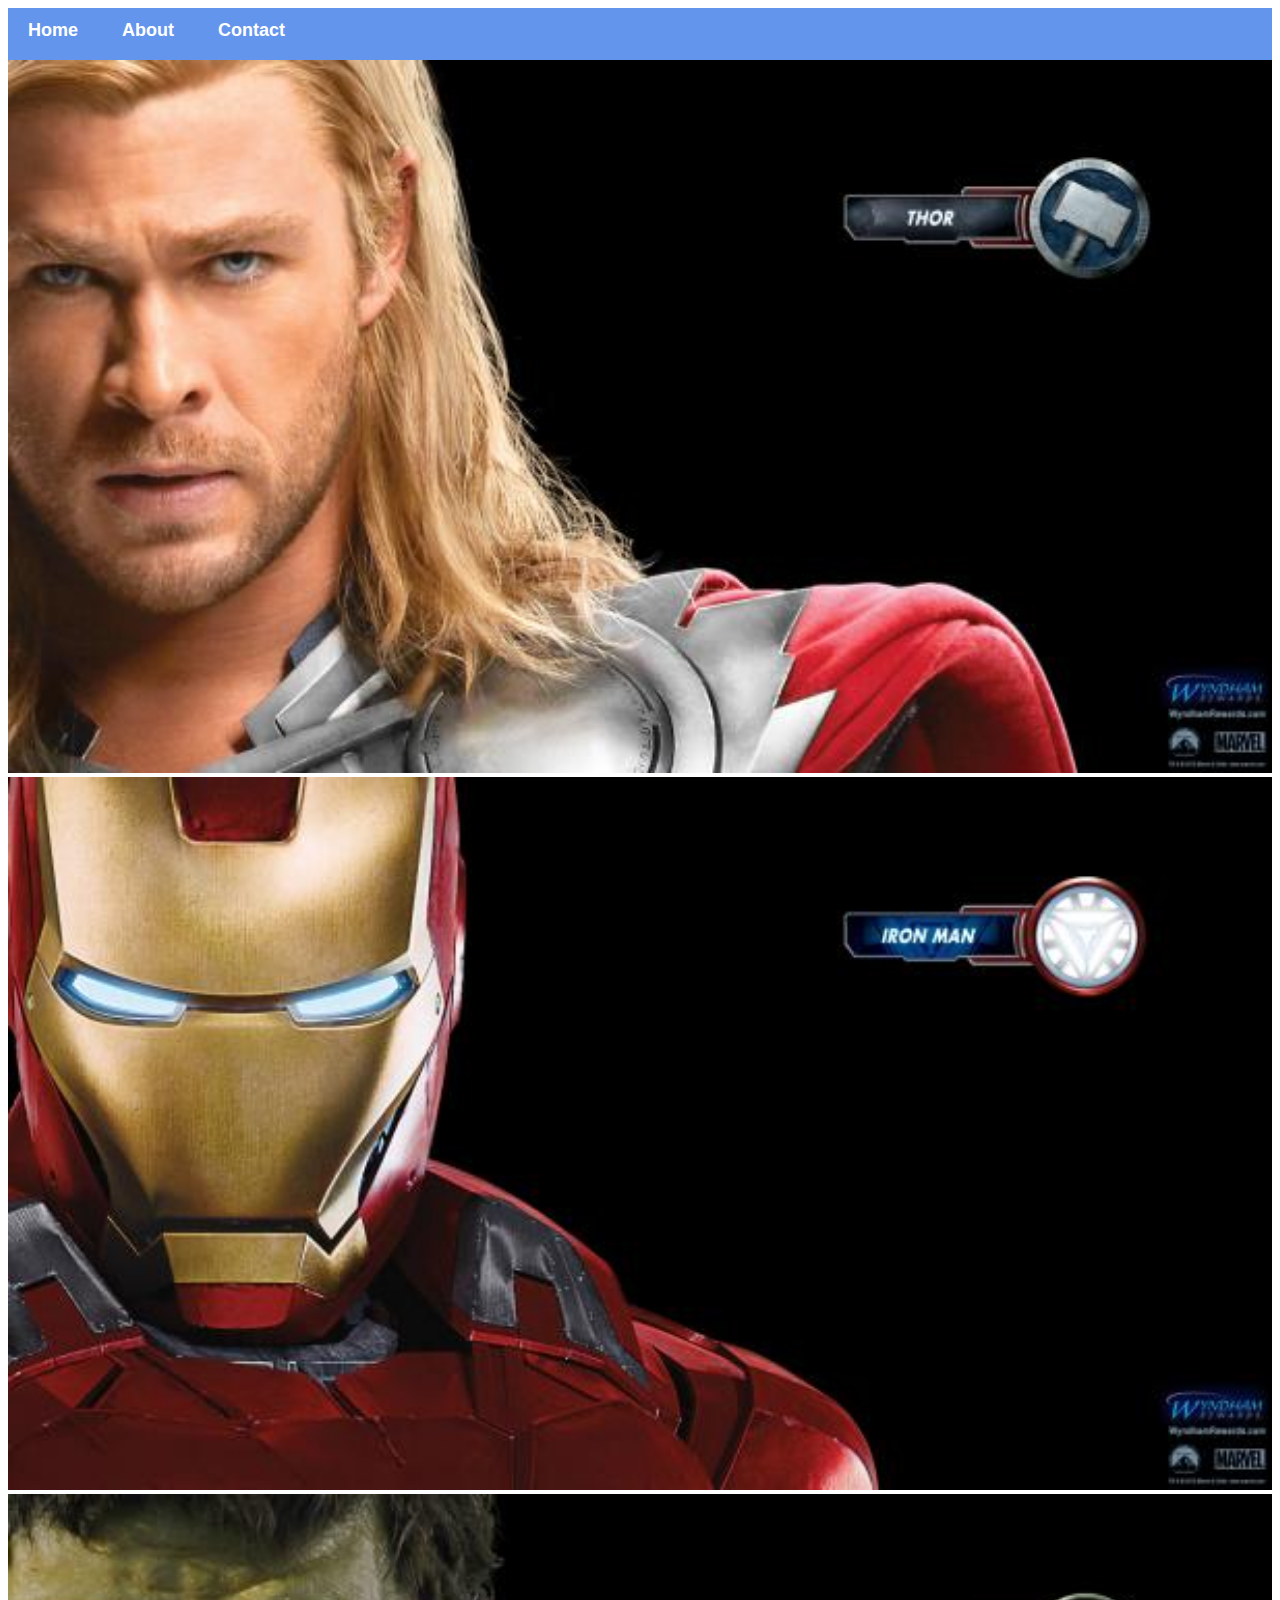
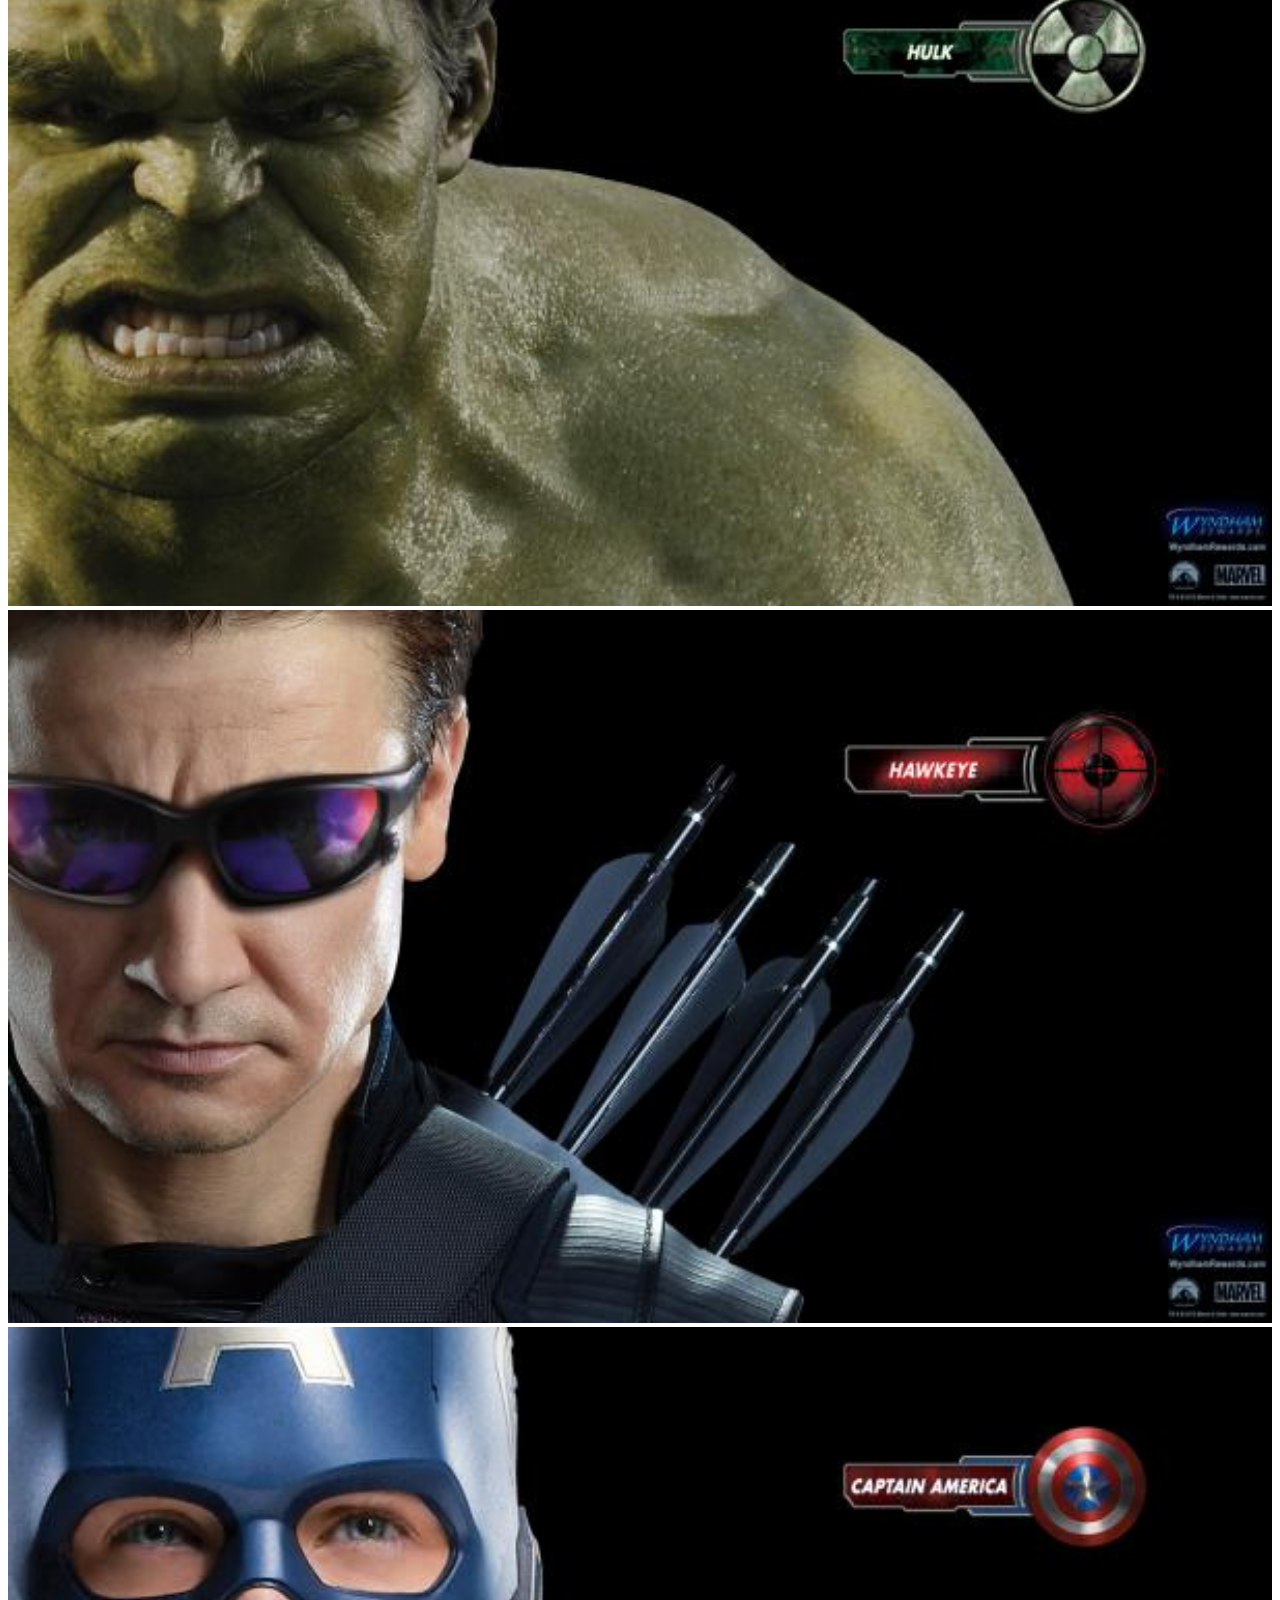
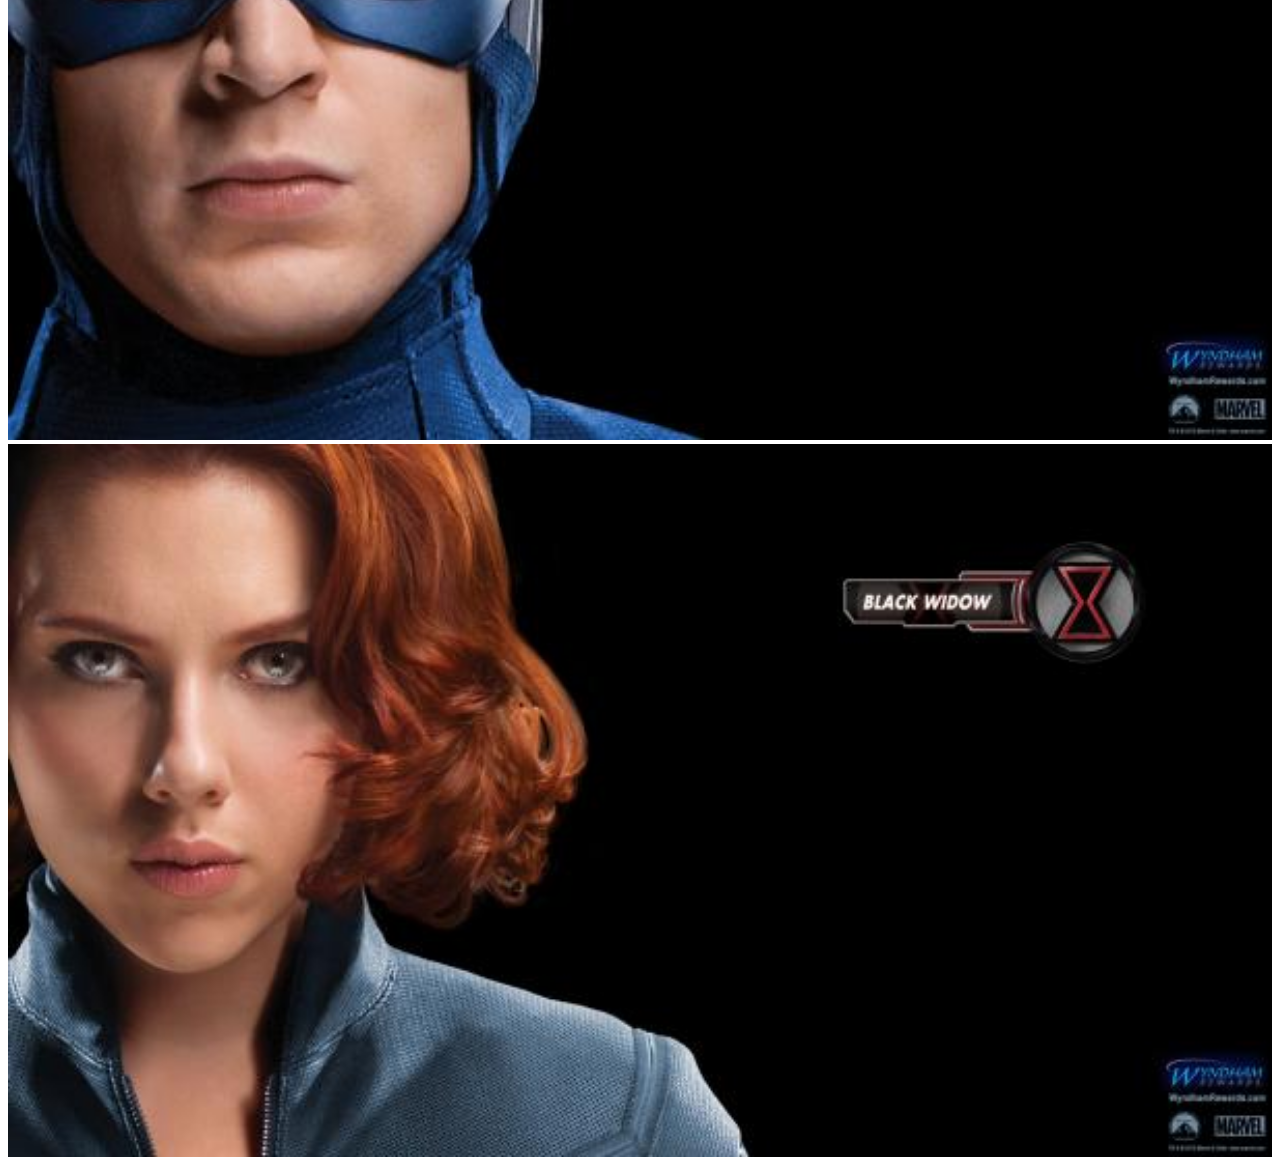
<file: index.html>
<!DOCTYPE html>
<html>
  <head>
    <link rel="stylesheet" href="style.css">
  </head>
    <body>
        <div id="menu">
            <a href="index.html">Home</a>
            <a href=about.html>About</a>
            <a href="contact.html">Contact</a>
        </div>
      <div class="gallery">
         <a href="avenger-1.html"><img src="images/avengers_01.jpg"/></a>
         <a href="avenger-2.html"><img src="images/avengers_02.jpg"/></a>
         <a href="avenger-3.html"><img src="images/avengers_03.jpg"/></a>
         <a href="avenger-4.html"><img src="images/avengers_04.jpg"/></a>
         <a href="avenger-5.html"><img src="images/avengers_05.jpg"/></a>
         <a href="avenger-6.html"><img src="images/avengers_06.jpg"/></a>
        </div>
    </body>
</html>
</file>
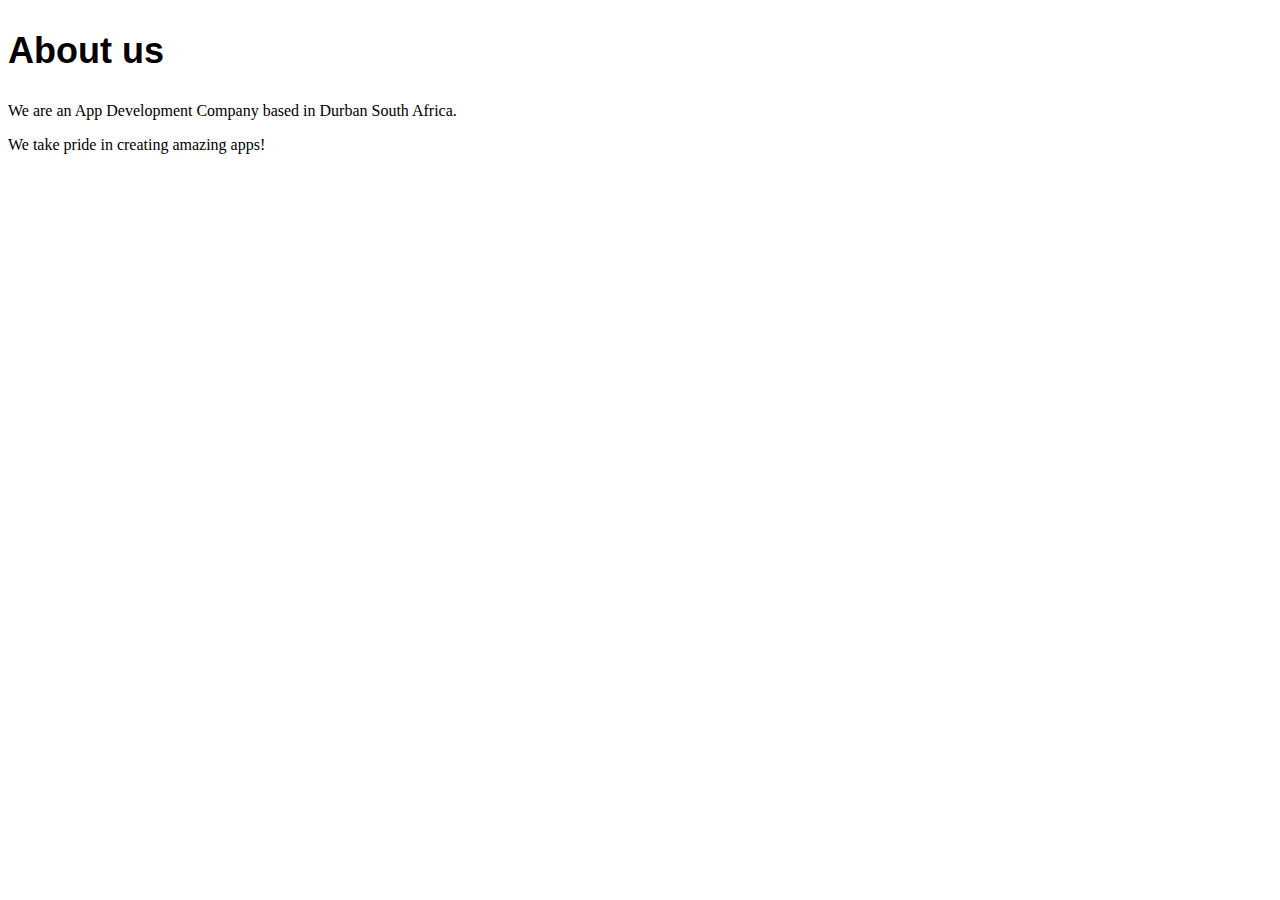
<file: about.html>
<!DOCTYPE html>
<html>
  <head>
    <link rel="stylesheet" href="style.css">
  </head>
    <body>
        <h2>About us</h2>
           <p>We are an App Development Company based in Durban South Africa.</p>
        <p>We take pride in creating amazing apps!</p>
        
    </body>
</html>
</file>
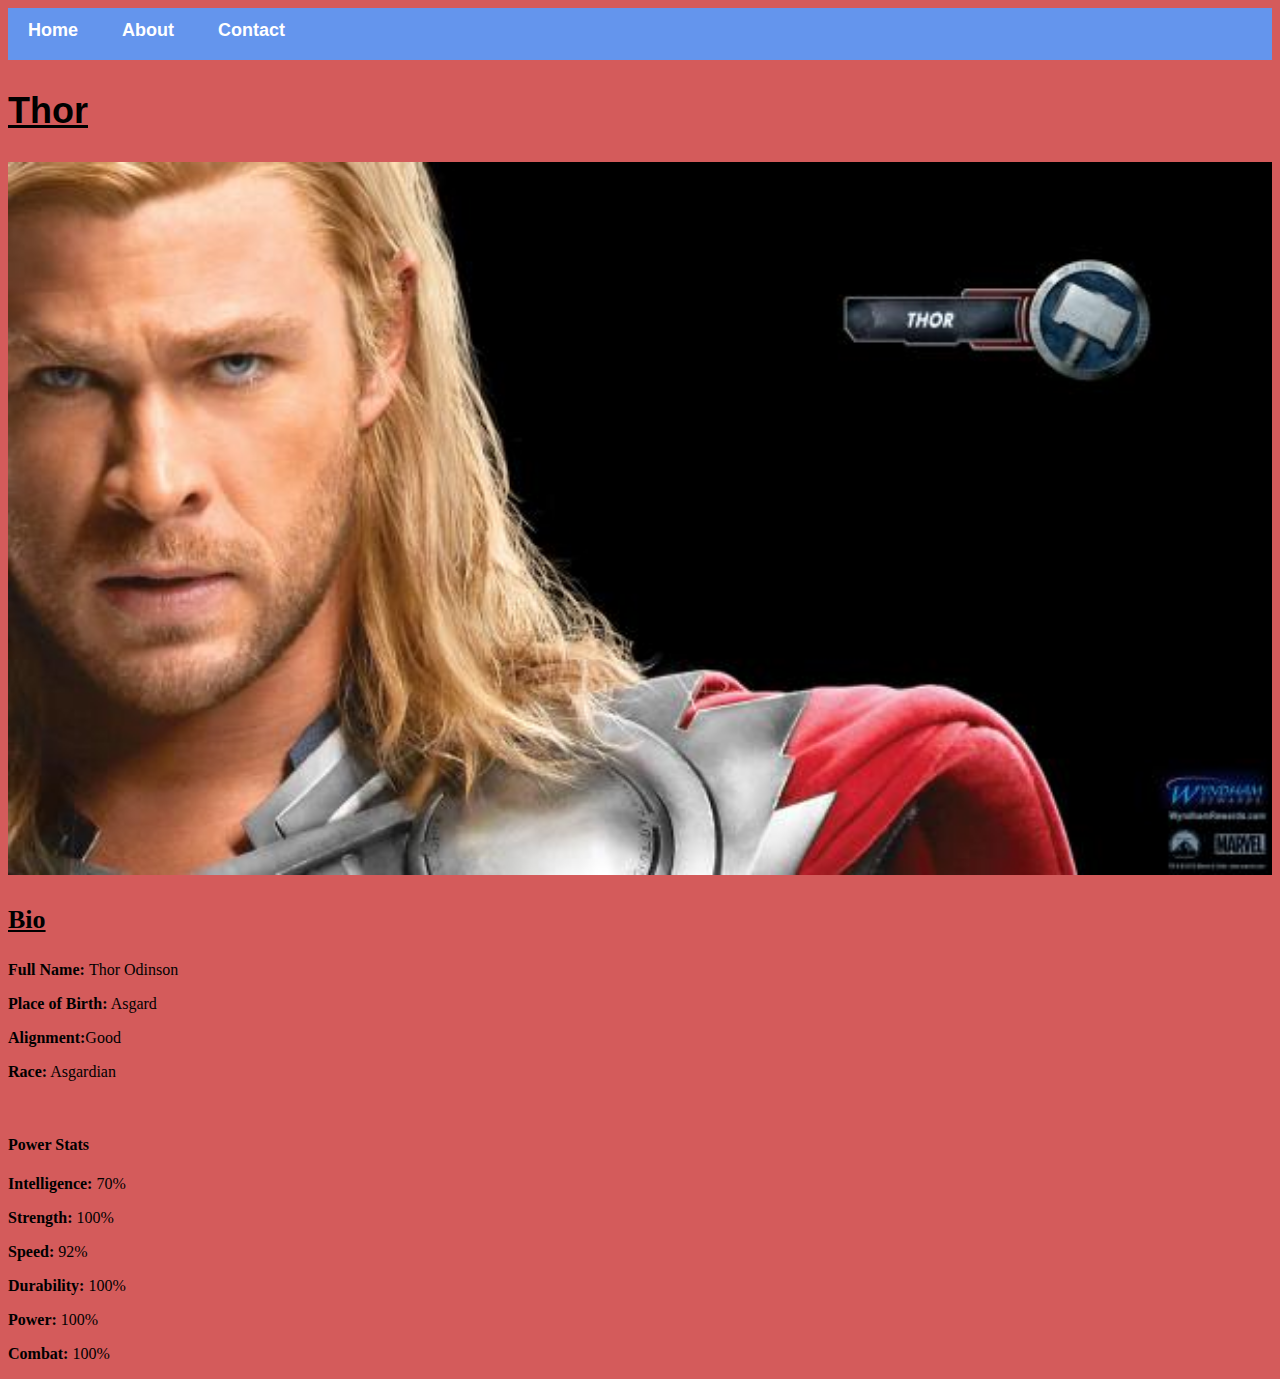
<file: avenger-1.html>
<!DOCTYPE html>
<html>
  <head>
    <link rel="stylesheet" href="style.css">
  </head>
    <body style="background-color: #D45B5B">
         <div id="menu">
            <a href="index.html">Home</a>
            <a href=about.html>About</a>
            <a href="contact.html">Contact</a>
        </div>
        <h2><u>Thor</u></h2>
      <div class="gallery">
          <img src="images/avengers_01.jpg"/>
        </div>
        <h3><u>Bio</u></h3>
        <p><b>Full Name: </b>Thor Odinson</p>
        <p><b>Place of Birth:</b> Asgard</p>
        <p><b>Alignment:</b>Good</p>
        <p><b>Race:</b> Asgardian</p>
        <br/>
        <h4>Power Stats</h4>
        <p><b>Intelligence:</b> 70%</p>
        <p><b>Strength:</b> 100%</p>
        <p><b>Speed:</b> 92%</p>
        <p><b>Durability:</b> 100%</p>
        <p><b>Power:</b> 100%</p>
        <p><b>Combat:</b> 100%</p>
    </body>
</html>
</file>
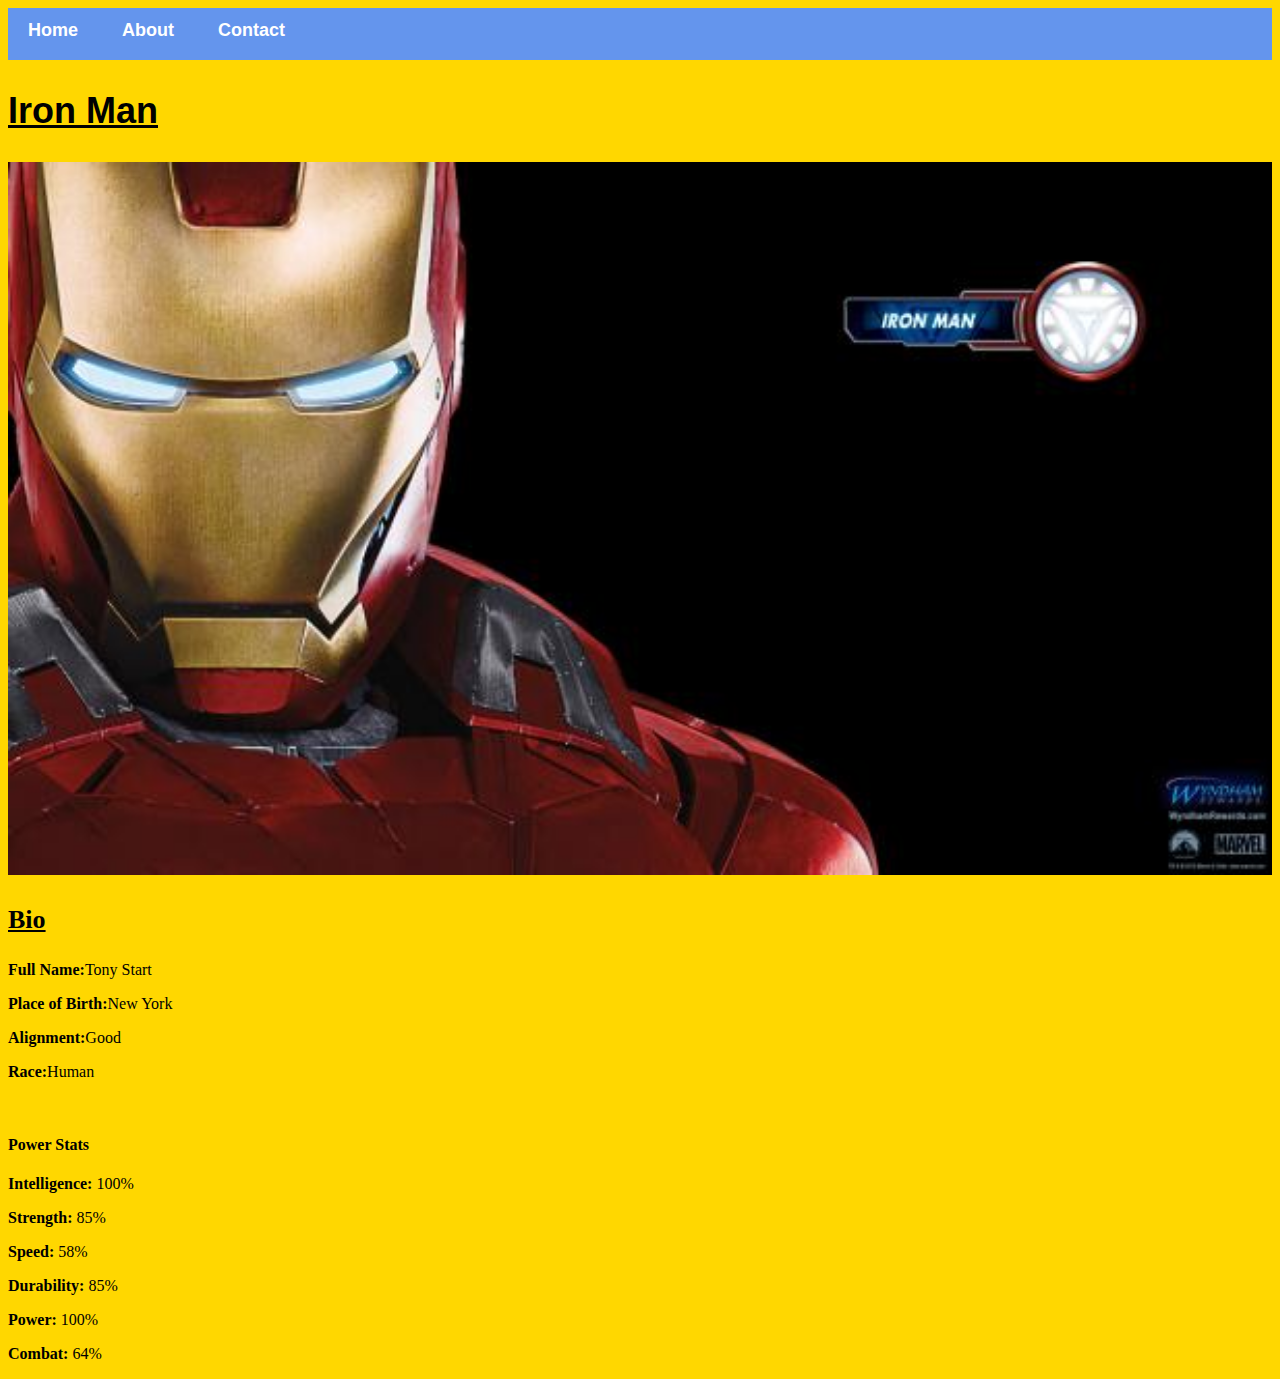
<file: avenger-2.html>
<!DOCTYPE html>
<html>
  <head>
    <link rel="stylesheet" href="style.css">
  </head>
    <body style="background-color: gold">
         <div id="menu">
            <a href="index.html">Home</a>
            <a href=about.html>About</a>
            <a href="contact.html">Contact</a>
        </div>
        <h2><u>Iron Man</u></h2>
      <div class="gallery">
          <img src="images/avengers_02.jpg"/>
        </div>
        <h3><u>Bio</u></h3>
        <p><b>Full Name:</b>Tony Start</p>
        <p><b>Place of Birth:</b>New York</p>
        <p><b>Alignment:</b>Good</p>
        <p><b>Race:</b>Human</p>
        <br/>
        <h4>Power Stats</h4>
        <p><b>Intelligence:</b> 100%</p>
        <p><b>Strength:</b> 85%</p>
        <p><b>Speed:</b> 58%</p>
        <p><b>Durability:</b> 85%</p>
        <p><b>Power:</b> 100%</p>
        <p><b>Combat:</b> 64%</p>
    </body>
</html>
</file>
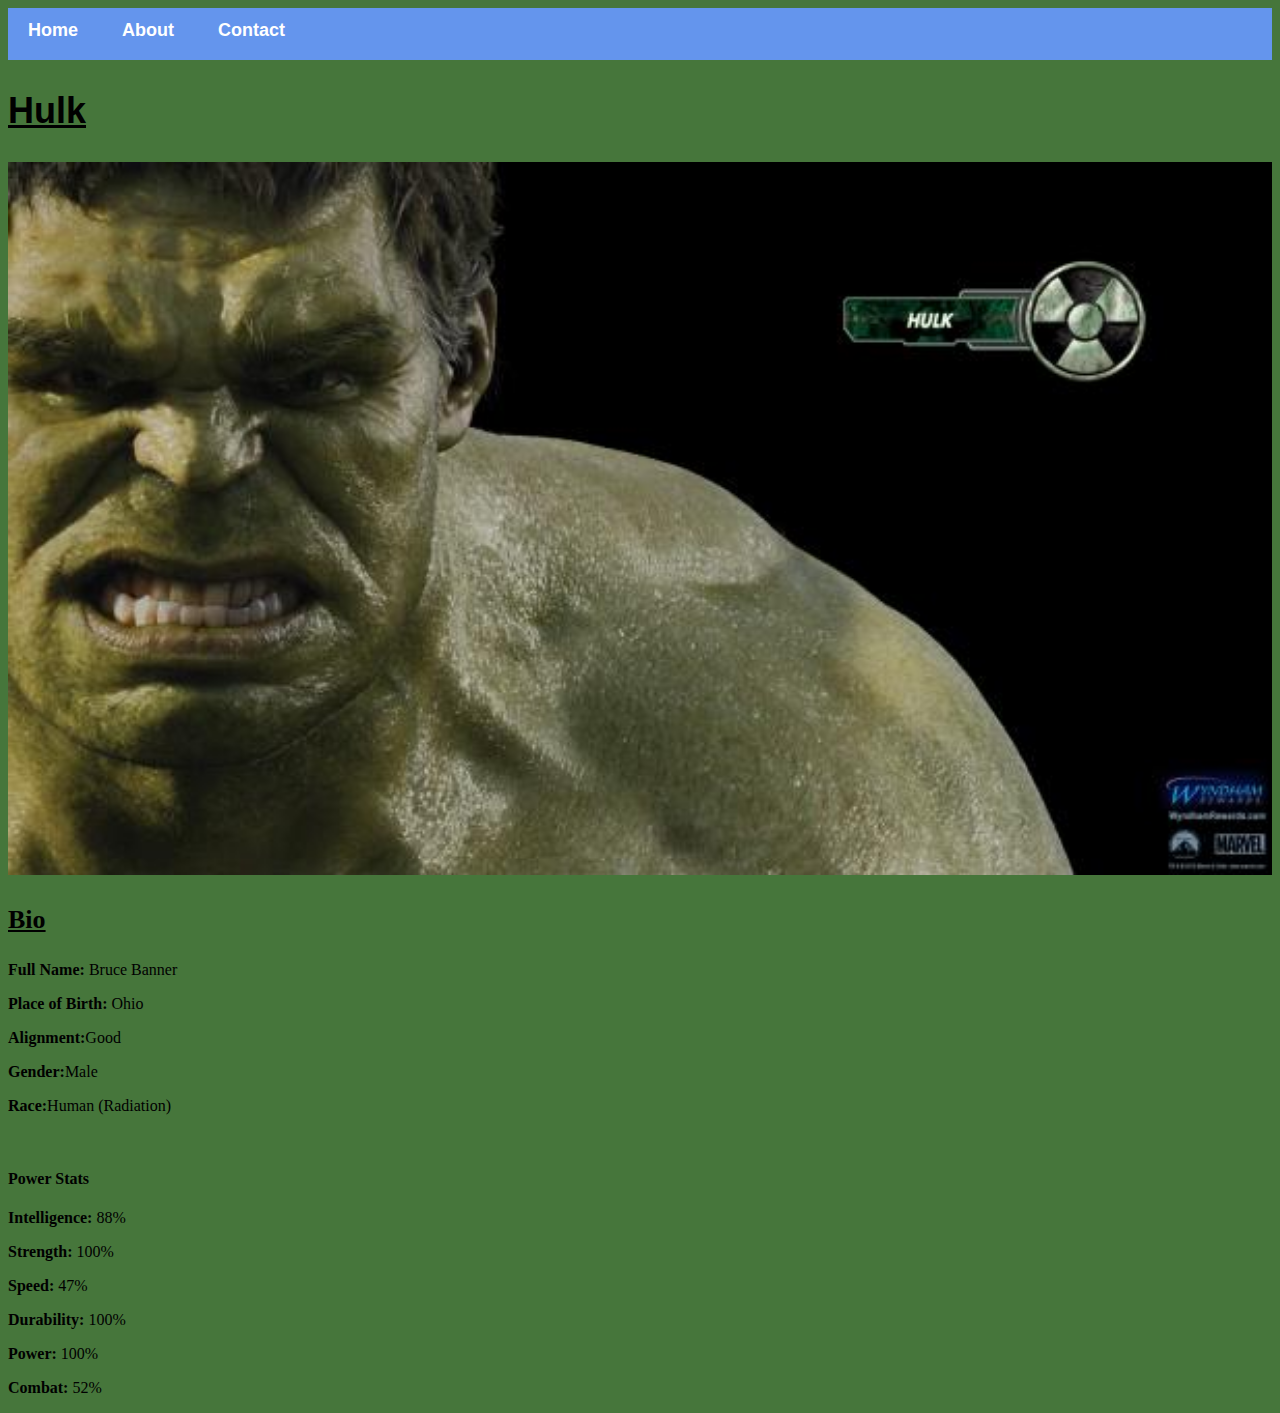
<file: avenger-3.html>
<!DOCTYPE html>
<html>
  <head>
    <link rel="stylesheet" href="style.css">
  </head>
    <body style="background-color: #46763B">
         <div id="menu">
            <a href="index.html">Home</a>
            <a href=about.html>About</a>
            <a href="contact.html">Contact</a>
        </div>
        <h2><u>Hulk</u></h2>
      <div class="gallery">
          <img src="images/avengers_03.jpg"/>
        </div>
        <h3><u>Bio</u></h3>
        <p><b>Full Name: </b>Bruce Banner</p>
        <p><b>Place of Birth:</b> Ohio</p>
        <p><b>Alignment:</b>Good</p>
        <p><b>Gender:</b>Male</p>
        <p><b>Race:</b>Human (Radiation)</p>
        <br/>
        <h4>Power Stats</h4>
        <p><b>Intelligence:</b> 88%</p>
        <p><b>Strength:</b> 100%</p>
        <p><b>Speed:</b> 47%</p>
        <p><b>Durability:</b> 100%</p>
        <p><b>Power:</b> 100%</p>
        <p><b>Combat:</b> 52%</p>
    </body>
</html>
</file>
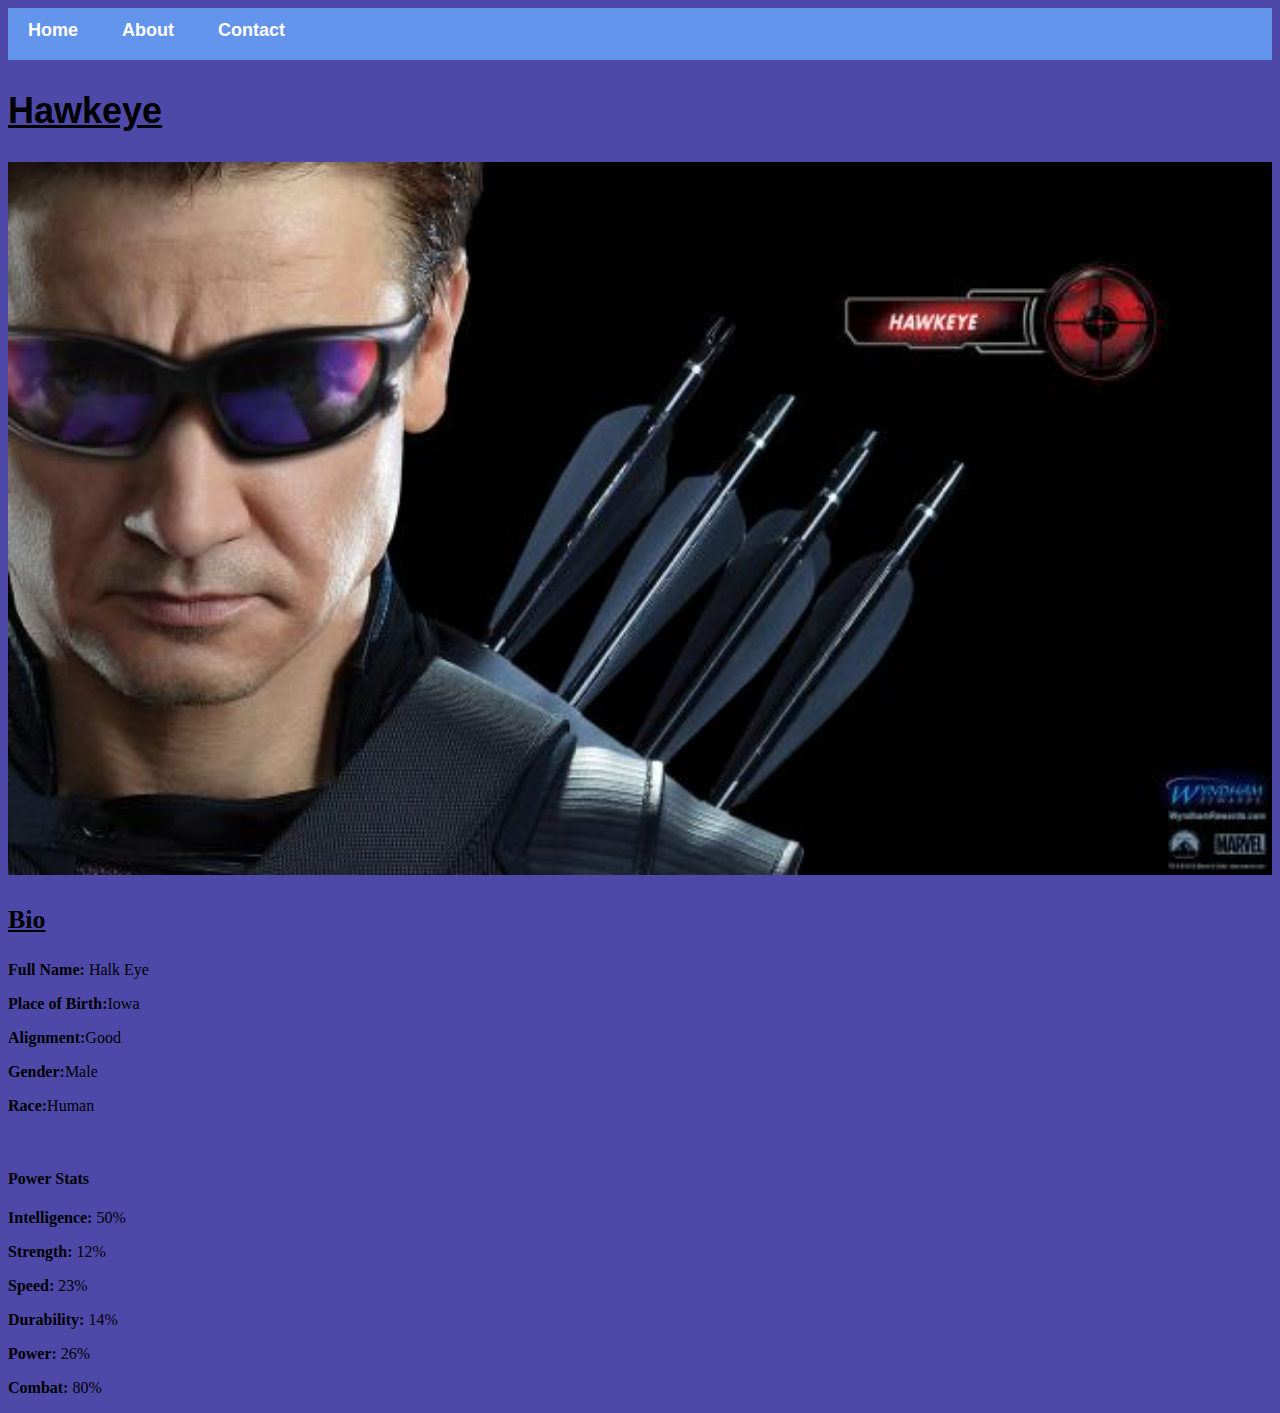
<file: avenger-4.html>
<!DOCTYPE html>
<html>
  <head>
    <link rel="stylesheet" href="style.css">
  </head>
    <body style="background-color: #4E49A9">
         <div id="menu">
            <a href="index.html">Home</a>
            <a href=about.html>About</a>
            <a href="contact.html">Contact</a>
        </div>
        <h2><u>Hawkeye</u></h2>
      <div class="gallery">
          <img src="images/avengers_04.jpg"/>
        </div>
        <h3><u>Bio</u></h3>
        <p><b>Full Name: </b>Halk Eye</p>
        <p><b>Place of Birth:</b>Iowa</p>
        <p><b>Alignment:</b>Good</p>
        <p><b>Gender:</b>Male</p>
        <p><b>Race:</b>Human</p>
        <br/>
        <h4>Power Stats</h4>
        <p><b>Intelligence:</b> 50%</p>
        <p><b>Strength:</b> 12%</p>
        <p><b>Speed:</b> 23%</p>
        <p><b>Durability:</b> 14%</p>
        <p><b>Power:</b> 26%</p>
        <p><b>Combat:</b> 80%</p>
    </body>
</html>
</file>
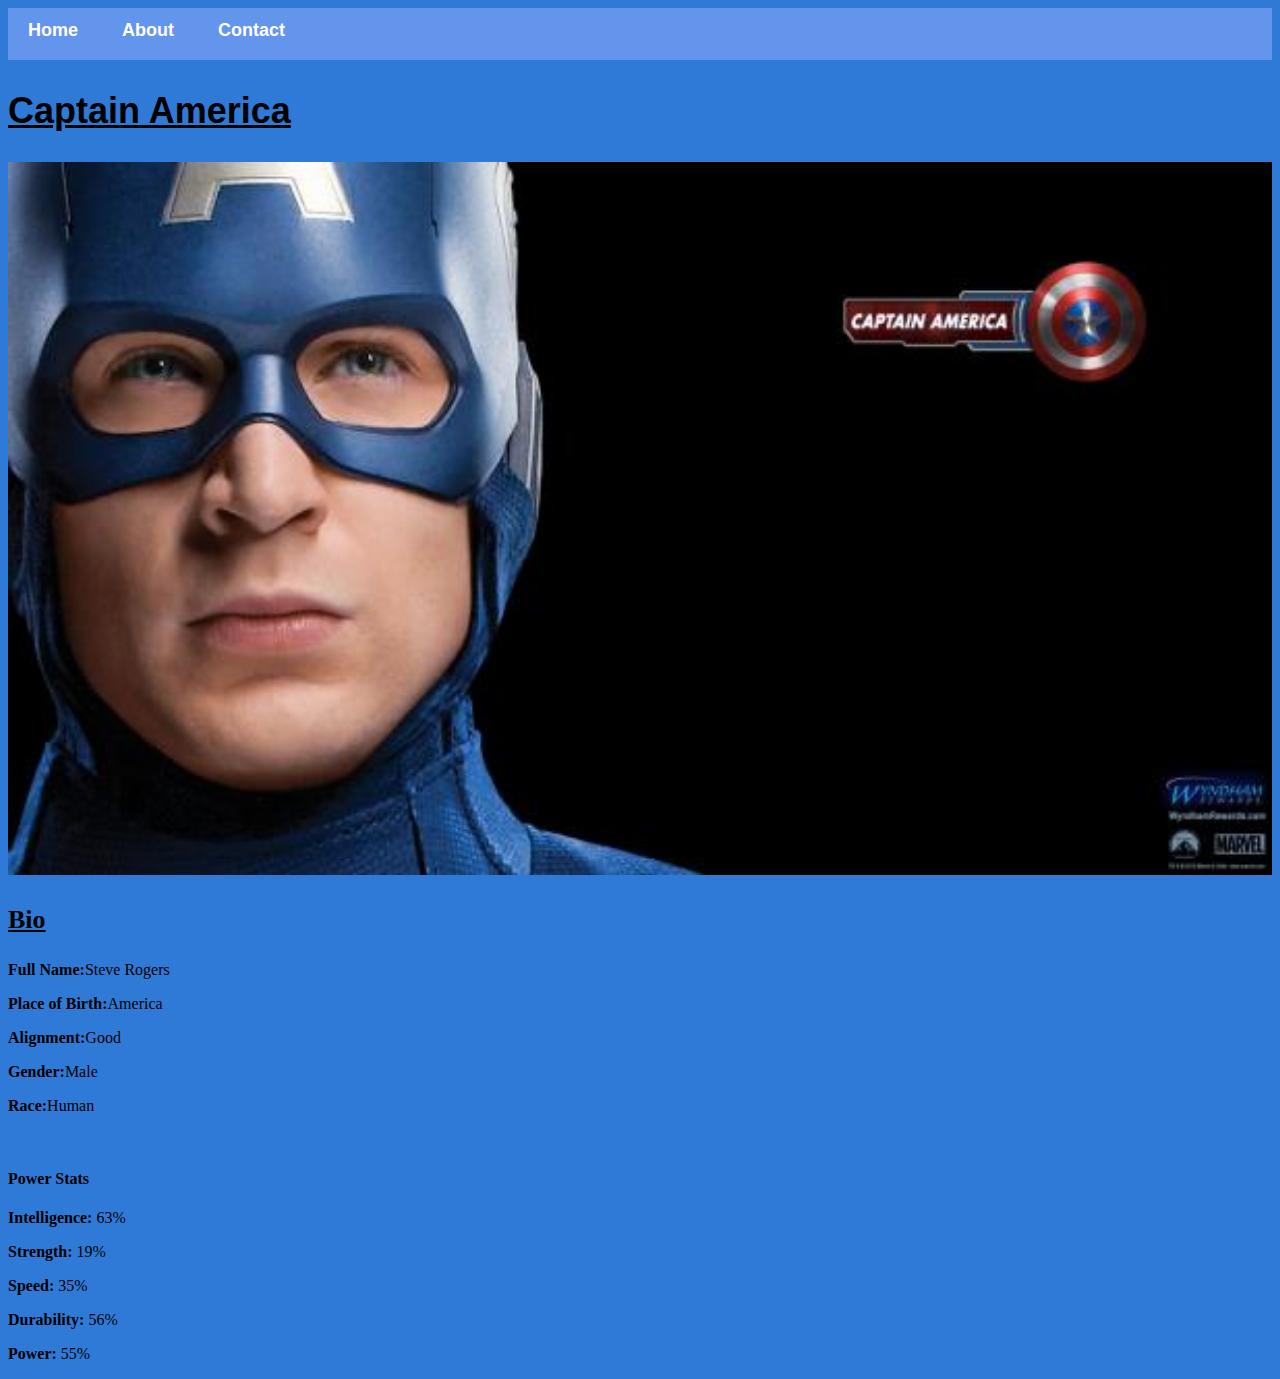
<file: avenger-5.html>
<!DOCTYPE html>
<html>
  <head>
    <link rel="stylesheet" href="style.css">
  </head>
    <body style="background-color: #2F7AD6">
         <div id="menu">
            <a href="index.html">Home</a>
            <a href=about.html>About</a>
            <a href="contact.html">Contact</a>
        </div>
        <h2><u>Captain America</u></h2>
      <div class="gallery">
          <img src="images/avengers_05.jpg"/>
        </div>
        <h3><u>Bio</u></h3>
        <p><b>Full Name:</b>Steve Rogers</p>
        <p><b>Place of Birth:</b>America</p>
        <p><b>Alignment:</b>Good</p>
        <p><b>Gender:</b>Male</p>
        <p><b>Race:</b>Human</p>
        <br/>
        <h4>Power Stats</h4>
        <p><b>Intelligence:</b> 63%</p>
        <p><b>Strength:</b> 19%</p>
        <p><b>Speed:</b> 35%</p>
        <p><b>Durability:</b> 56%</p>
        <p><b>Power:</b> 55%</p>
    </body>
</html>
</file>
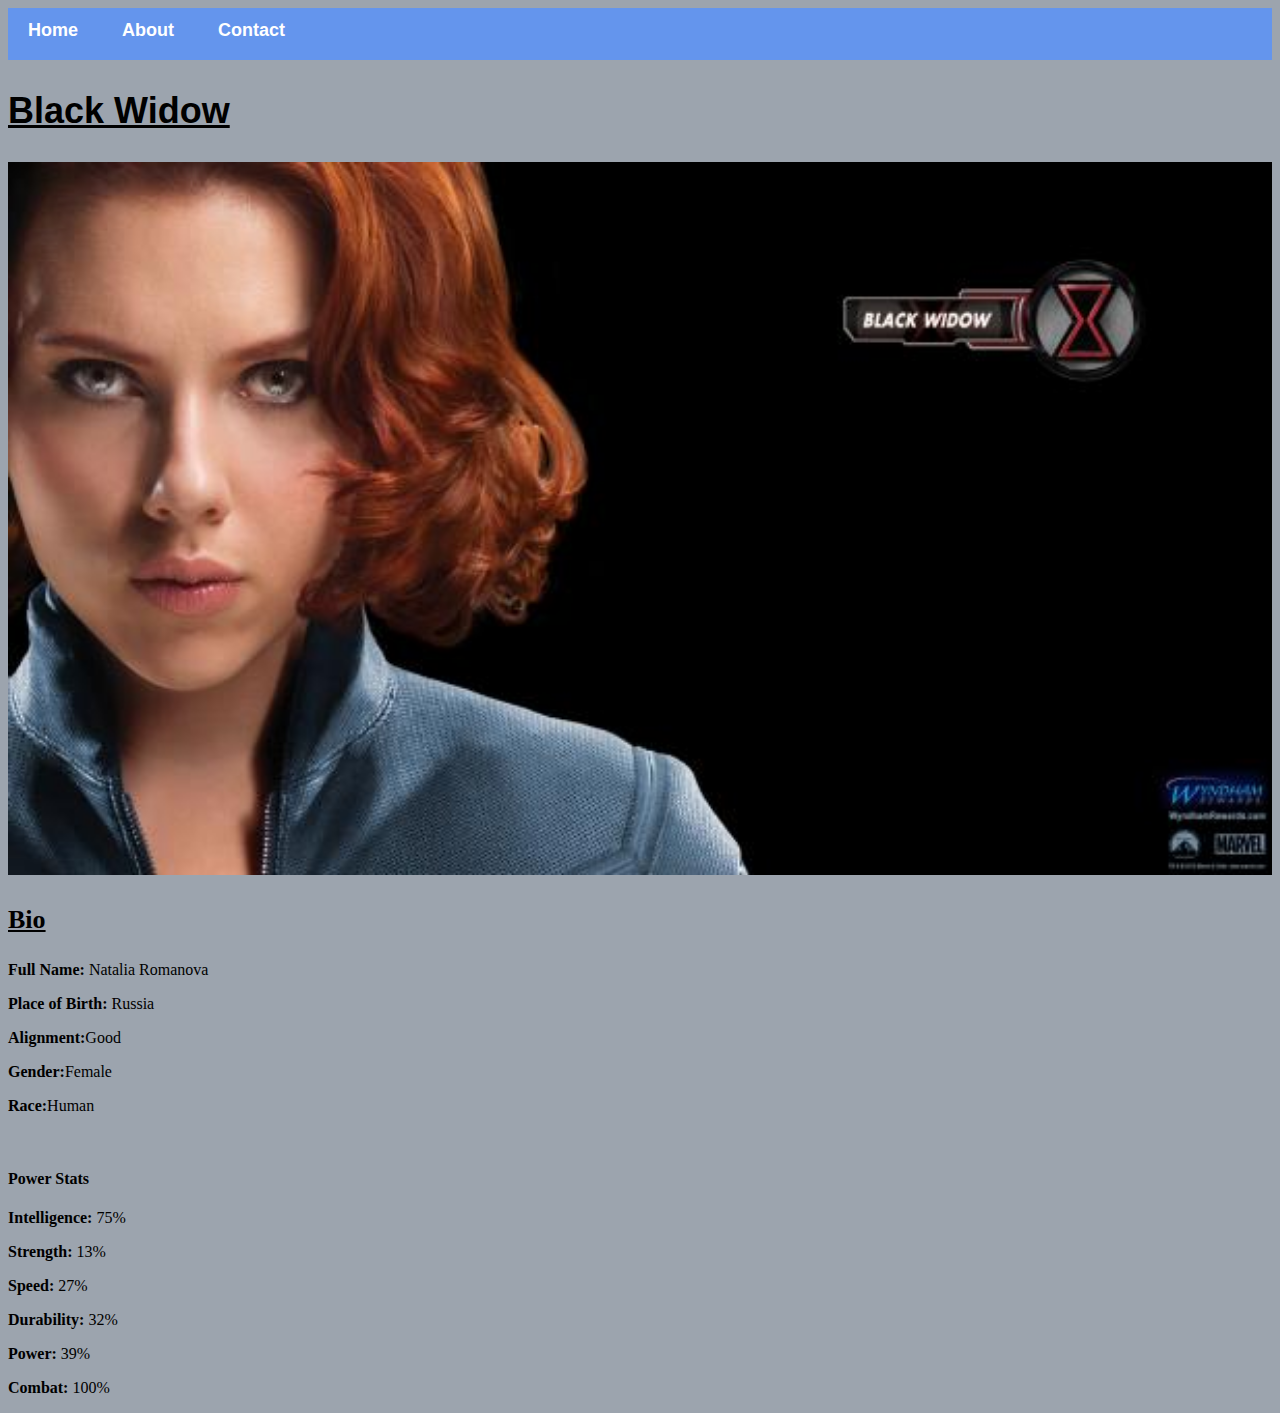
<file: avenger-6.html>
<!DOCTYPE html>
<html>
  <head>
    <link rel="stylesheet" href="style.css">
  </head>
    <body style="background-color: #9CA4AE">
         <div id="menu">
            <a href="index.html">Home</a>
            <a href=about.html>About</a>
            <a href="contact.html">Contact</a>
        </div>
        <h2><u>Black Widow</u></h2>
      <div class="gallery">
          <img src="images/avengers_06.jpg"/>
        </div>
        <h3><u>Bio</u></h3>
        <p><b>Full Name: </b>Natalia Romanova</p>
        <p><b>Place of Birth:</b> Russia</p>
        <p><b>Alignment:</b>Good</p>
        <p><b>Gender:</b>Female</p>
        <p><b>Race:</b>Human</p>
        <br/>
        <h4>Power Stats</h4>
        <p><b>Intelligence:</b> 75%</p>
        <p><b>Strength:</b> 13%</p>
        <p><b>Speed:</b> 27%</p>
        <p><b>Durability:</b> 32%</p>
        <p><b>Power:</b> 39%</p>
        <p><b>Combat:</b> 100%</p>
    </body>
</html>
</file>
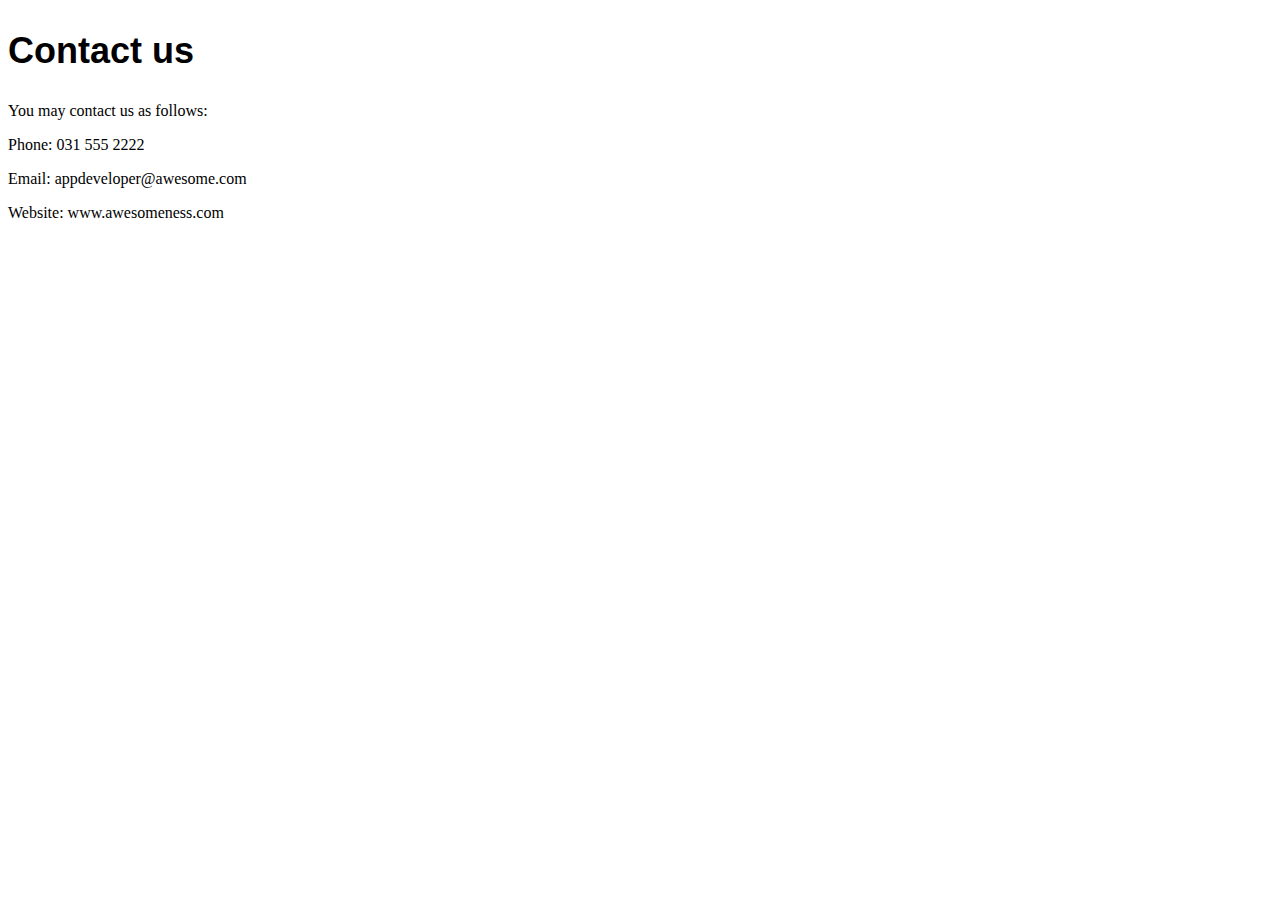
<file: contact.html>
<!DOCTYPE html>
<html>
  <head>
    <link rel="stylesheet" href="style.css">
  </head>
    <body>
        <h2>Contact us</h2>
           <p>You may contact us as follows:</p>
        <p>Phone: 031 555 2222</p>
        <p>Email: appdeveloper@awesome.com</p>
        <p>Website: www.awesomeness.com</p>
    </body>
</html>
</file>
<file: style.css>
h2{
  font-family: sans-serif;
  font-size: 36px;
}
h3{
    font-family: serif;
    font-size: 26px;
}
.gallery img{
    width: 100%;
}
#menu{
    width: 100%;
    height: 40px;
    background-color: cornflowerblue;
    padding-top: 12px;
}

#menu a{
    color: white;
    font-family: Helvetica, sans-serif;
    font-size: 18px;
    text-decoration: none;
    font-weight: 800;
    
    padding-left: 20px;
    padding-right: 20px
}

#menu a:hover{
    color: #5077bd;
}
</file>
